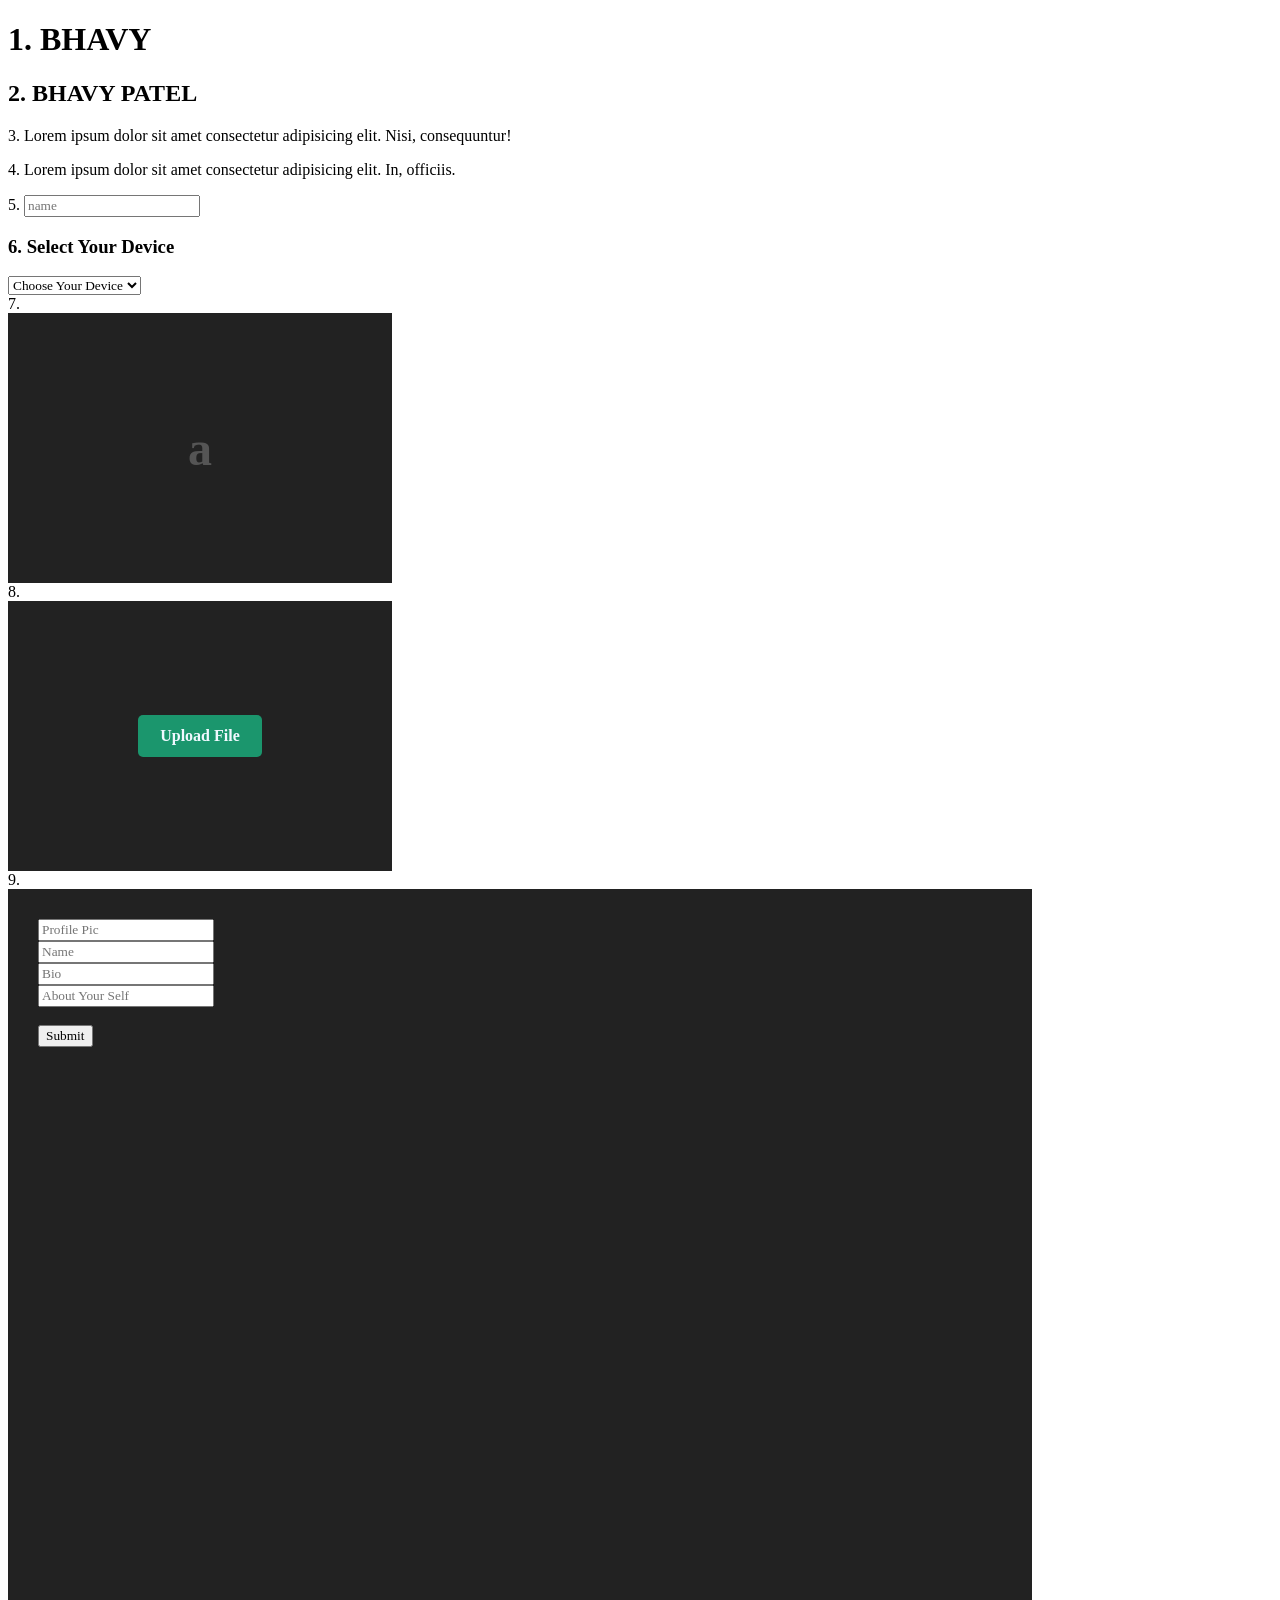
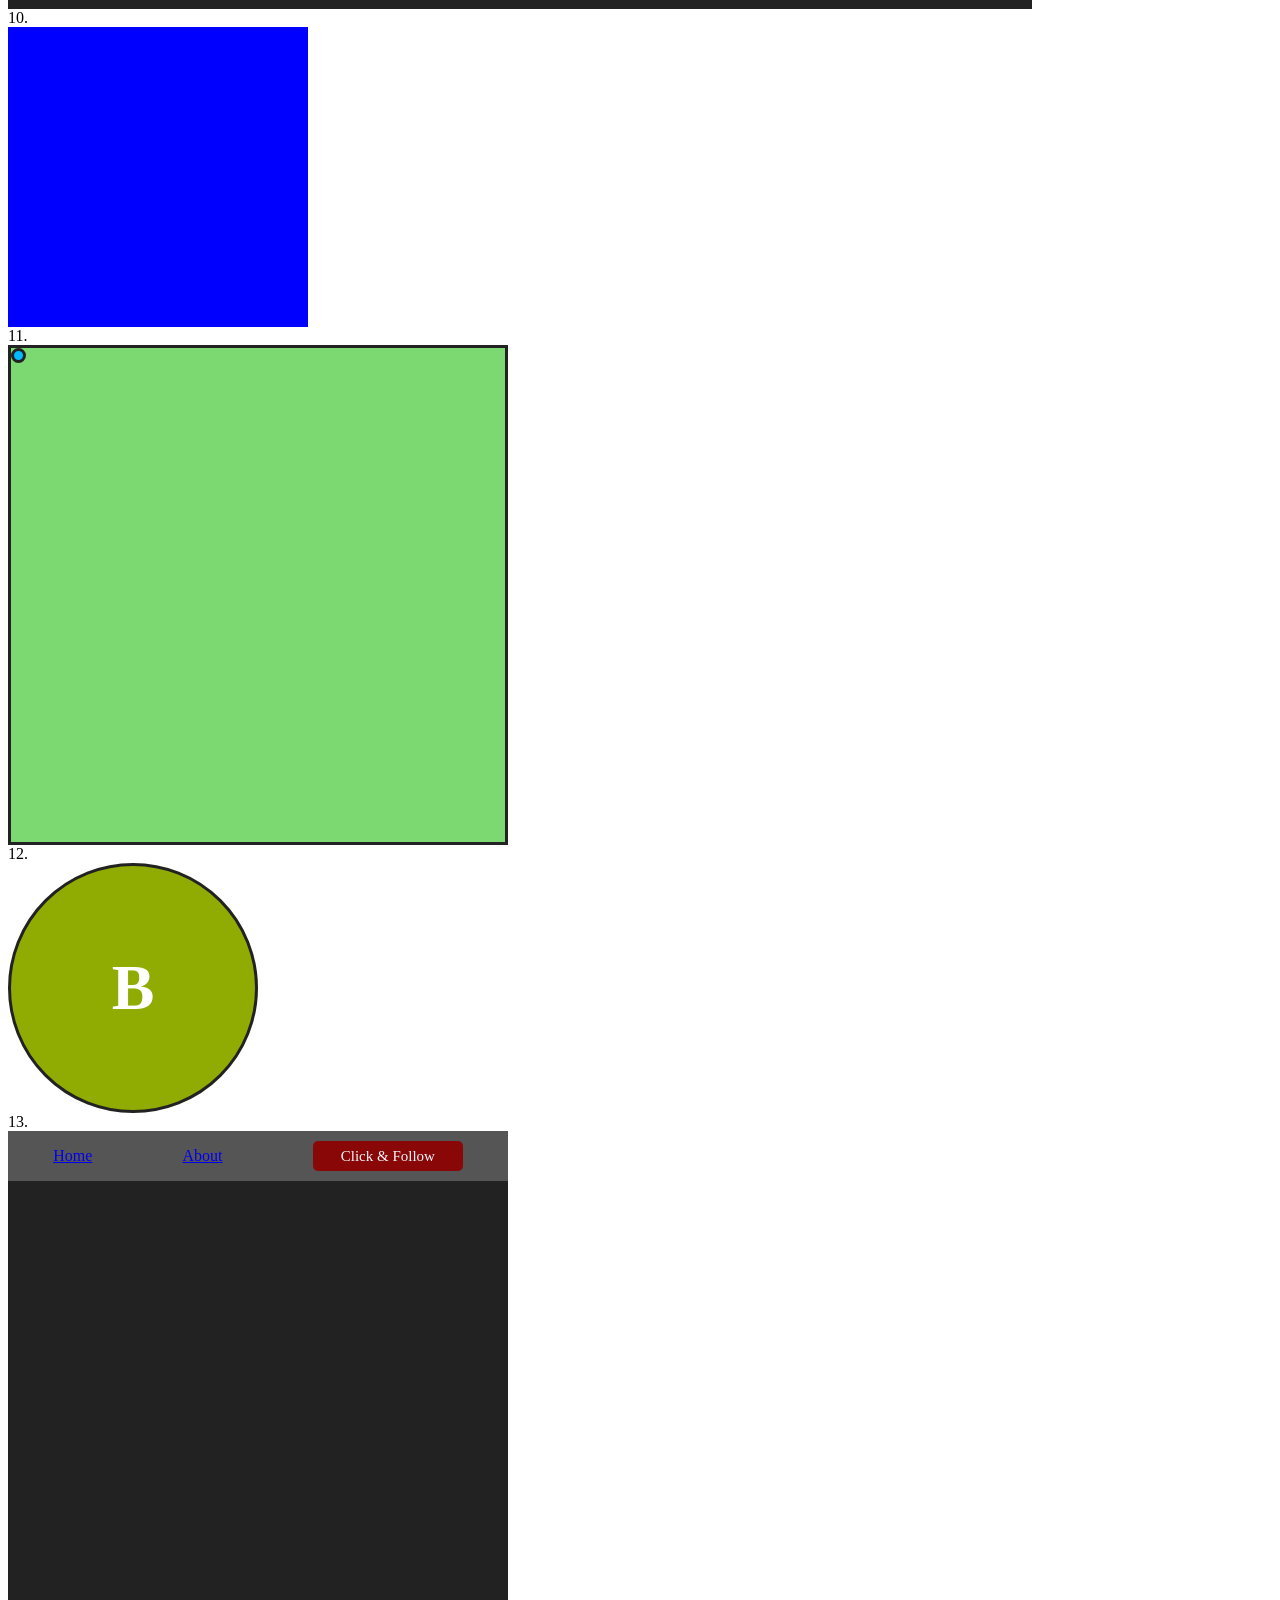
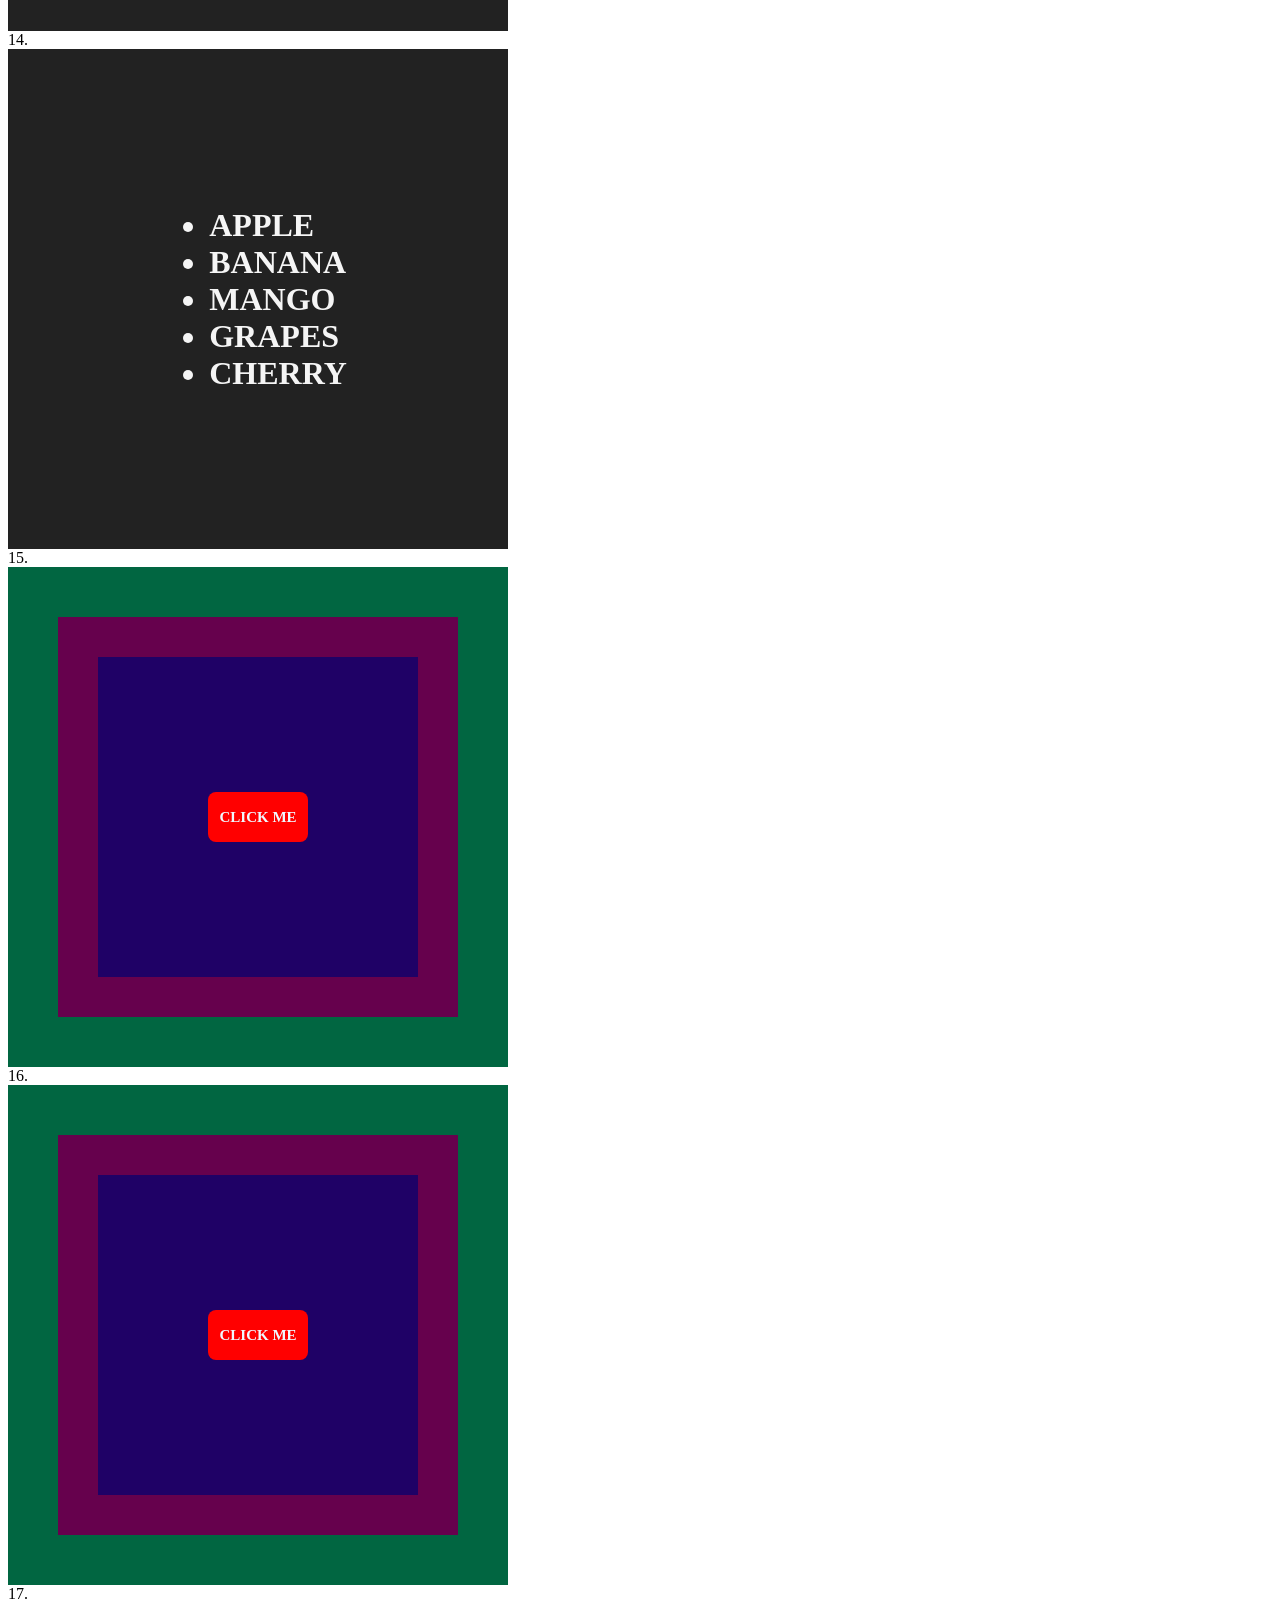
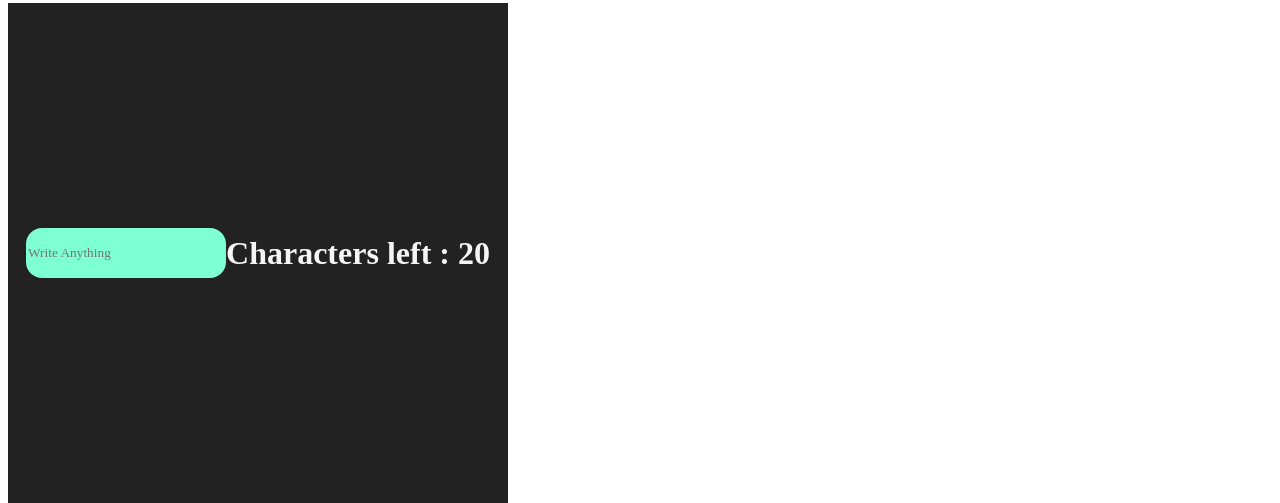
<file: LEARN JS PART 2/index.html>
<!DOCTYPE html>
<html lang="en">
<head>
    <meta charset="UTF-8">
    <meta name="viewport" content="width=device-width, initial-scale=1.0">
    <title>Document</title>

    <style>
        *{
            /* margin: 0;
            padding: 0; */
            box-sizing: border-box;
            font-family: "Gilroy";
        }
        html,body{
            width:100%;
            height:100%;

        }
        h3{ text-transform: capitalize;}

        #main{
            display: flex;
            align-items: center;
            justify-content: center;
            width: 30%;
            height: 30%;
            background-color: #222;
        }

        #main2{
            color:#555;
            font-size: 3rem;
            font-weight: 600;
            user-select: none ;
        }

        #main8{
            display: flex;
            align-items: center;
            justify-content: center;
            width: 30%;
            height: 30%;
            background-color: #222;
        }

        #input8{
            display: none;
        }

        #btn8{
            padding: 12px 22px;
            background-color: rgb(27, 150, 109);
            color: aliceblue;
            font-weight: 600;
            border-radius: 5px;
        }

        #main8 #btn8:hover{
            background-color: rgb(3, 92, 62);
        }

        #main9{
            padding: 30px;
            width: 80%;
            height: 80%;
            background-color: #222;
        }

        .card9{
            max-width: 250px;
            margin-top: 40px;
            border-radius: 10px;
            display: inline-block;
            padding: 10px;
            border: 1px solid #555;
            color: aliceblue;
        }
        .profile9{
            width: 50px;
            height: 50px;
            border-radius: 50px;
            margin-bottom: 7px;
            overflow: hidden;
            margin-bottom: 7px;
        }

        #input9{
            display: block;
        }

        .profile9 img {
            width: 100%;
            height: 100%;
            object-fit: cover;
        }

        .profile9 h5{
            margin-top: 3px;
        }

        .profile9 p{
            font-size: 12px;
            margin-top: 10px;
        }

        #main10{
            height: 300px;
            width: 300px;
            background-color: blue;
        }

        #main11{
            height: 15px;
            width: 15px;
            background-color: rgb(0, 187, 255);
            border-radius: 50%;
            transition: all cubic-bezier(0.19, 1, 0.22, 1) 0.2s;
            border: solid #222;
            position: absolute;
            pointer-events: none;
        }

        #abcd{
            height: 500px;
            width: 500px;
            border: solid #222;
            position: relative;
            background: rgb(124, 216, 112);
            overflow: hidden;
        }

        #main12{
            height: 250px;
            width: 250px;
            border-radius: 50%;
            border: solid #222;
            background: rgb(144, 172, 2);
            color: rgb(254, 255, 255);
            font-family: "Gilroy" ;
            display: flex;
            text-align: center;
            align-items: center;
            justify-content: center;
            font-size: 2rem ;
        }

        #main13{
            height: 500px;
            width: 500px;
            position: relative;
            background:#222
            
        }

        #nav13{
            height: 50px;
            width: 500px;
            background-color: #555;
            display: flex;
            align-items: center;
            justify-content: space-around;
            color: aliceblue;
        }

        #button13{
            color: aliceblue;
            background-color: rgb(138, 7, 7);
            height: 30px;
            width: 150px;
            font-size: 15px;
            align-items: center;
            border-radius: 5px;
            border: none;
        }

        #main14{
            height: 500px;
            width: 500px;
            display: flex;
            align-items: center;
            justify-content: center;
            background:#222;
            color : whitesmoke;
            font-size: 2rem;
            font-weight: 600;
            
        }

        .lt14{
            text-decoration: line-through;
        }

        .a{
            height: 500px;
            width: 500px;
            background:#016641;
            display: flex;
            align-items: center;
            justify-content: center;
        }

        .b{
            height: 80%;
            width: 80%;
            background:#66014d;
            display: flex;
            align-items: center;
            justify-content: center;
        }

        .c{
            height: 80%;
            width: 80%;
            background:#1f0166;
            display: flex;
            align-items: center;
            justify-content: center;
        }

        .button15{
            height: 50px;
            width: 100px;
            background-color: red;
            display: flex;
            align-items: center;
            justify-content: center;
            border: none;
            border-radius: 0.5rem;
            color: aliceblue;
            font-weight: 600;
            font-size: 15px;
        }

        .a16{
            height: 500px;
            width: 500px;
            background:#016641;
            display: flex;
            align-items: center;
            justify-content: center;
        }

        .b16{
            height: 80%;
            width: 80%;
            background:#66014d;
            display: flex;
            align-items: center;
            justify-content: center;
        }

        .c16{
            height: 80%;
            width: 80%;
            background:#1f0166;
            display: flex;
            align-items: center;
            justify-content: center;
        }

        .button16{
            height: 50px;
            width: 100px;
            background-color: red;
            display: flex;
            align-items: center;
            justify-content: center;
            border: none;
            border-radius: 0.5rem;
            color: aliceblue;
            font-weight: 600;
            font-size: 15px;
        }

        #main17{
            height: 500px;
            width: 500px;
            display: flex;
            align-items: center;
            justify-content: center;
            background:#222;
            color : whitesmoke;
            font-weight: 600;
            
        }

        #input17{
            height: 50px;
            width: 200px;
            border-radius: 1rem ;
            background-color: aquamarine;
            border : none;
        }

        #h117{
            font-weight: 600;
            font-size: 2rem;
        }

    </style>

</head>
<body>
    <div>
        <h1>1. BHAVY</h1> 
        <h2>2. BHAVY PATEL</h2>  
        <p >3. Lorem ipsum dolor sit amet consectetur adipisicing elit. Nisi, consequuntur!</p> 
        <p id="id2">4. Lorem ipsum dolor sit amet consectetur adipisicing elit. In, officiis.</p>
    </div>


    <div>
        <form>
            5. <input id="input5" type="text", placeholder="name">
        </form>
    </div>

    <h3 id="device">6. Select your device</h3>
    <select>
        <option selected disabled>Choose Your Device</option>
        <option value="apple">Iphone</option>
        <option value="oppo">Oppo</option>
        <option value="vivo">Vivo</option>
        <option value="samsung">Samsung</option>
    </select> <br>


    7. <div id="main">

        <h1 id="main2" >a</h1>
    </div>

    8. <div id="main8">
        <input id="input8" type="file">
        <div id="btn8">
            Upload File
        </div>
    </div>

    9. <div id="main9">
        <form id="form9">
            <input id="input9" type="text" placeholder="Profile Pic">
            <input id="input9" type="text" placeholder="Name">
            <input id="input9" type="text" placeholder="Bio">
            <input id="input9" type="text" placeholder="About Your Self"> <br>
            <input id="input9" type="submit">
        </form>
    </div>

    10. <div id="main10">

    </div>

    11. <div id="abcd">
            <div id="main11">
            </div>
    </div> 

    12. <div id="main12">
        <h1>B</h1>
    </div>
    
    13. <div id="main13">
            <div id="nav13">
                <a href="#">Home</a>
                <a href="#">About</a>
                <button id="button13">Click & Follow</button>
            </div>
    </div>
    
    14. <div id="main14">
        <ul id="ul14">
            <li>APPLE</li>
            <li>BANANA</li>
            <li>MANGO</li>
            <li>GRAPES</li>
            <li>CHERRY</li>
        </ul>
    </div>
    15. <div class="a">
        <div class="b">
            <div class="c">
                <button class="button15">CLICK ME</button>
            </div>
        </div>
    </div>

16. <div class="a16">
        <div class="b16">
            <div class="c16">
                <button class="button16">CLICK ME</button>
            </div>
        </div>
    </div>

17. <div id="main17">
        <input id="input17" type="text" placeholder="Write Anything">
        <h1 id="h117"> Characters left : <span>20</span> </h1>
</div>

    <script src="Eventhandeling.js"></script>
</body>
</html>
</file>
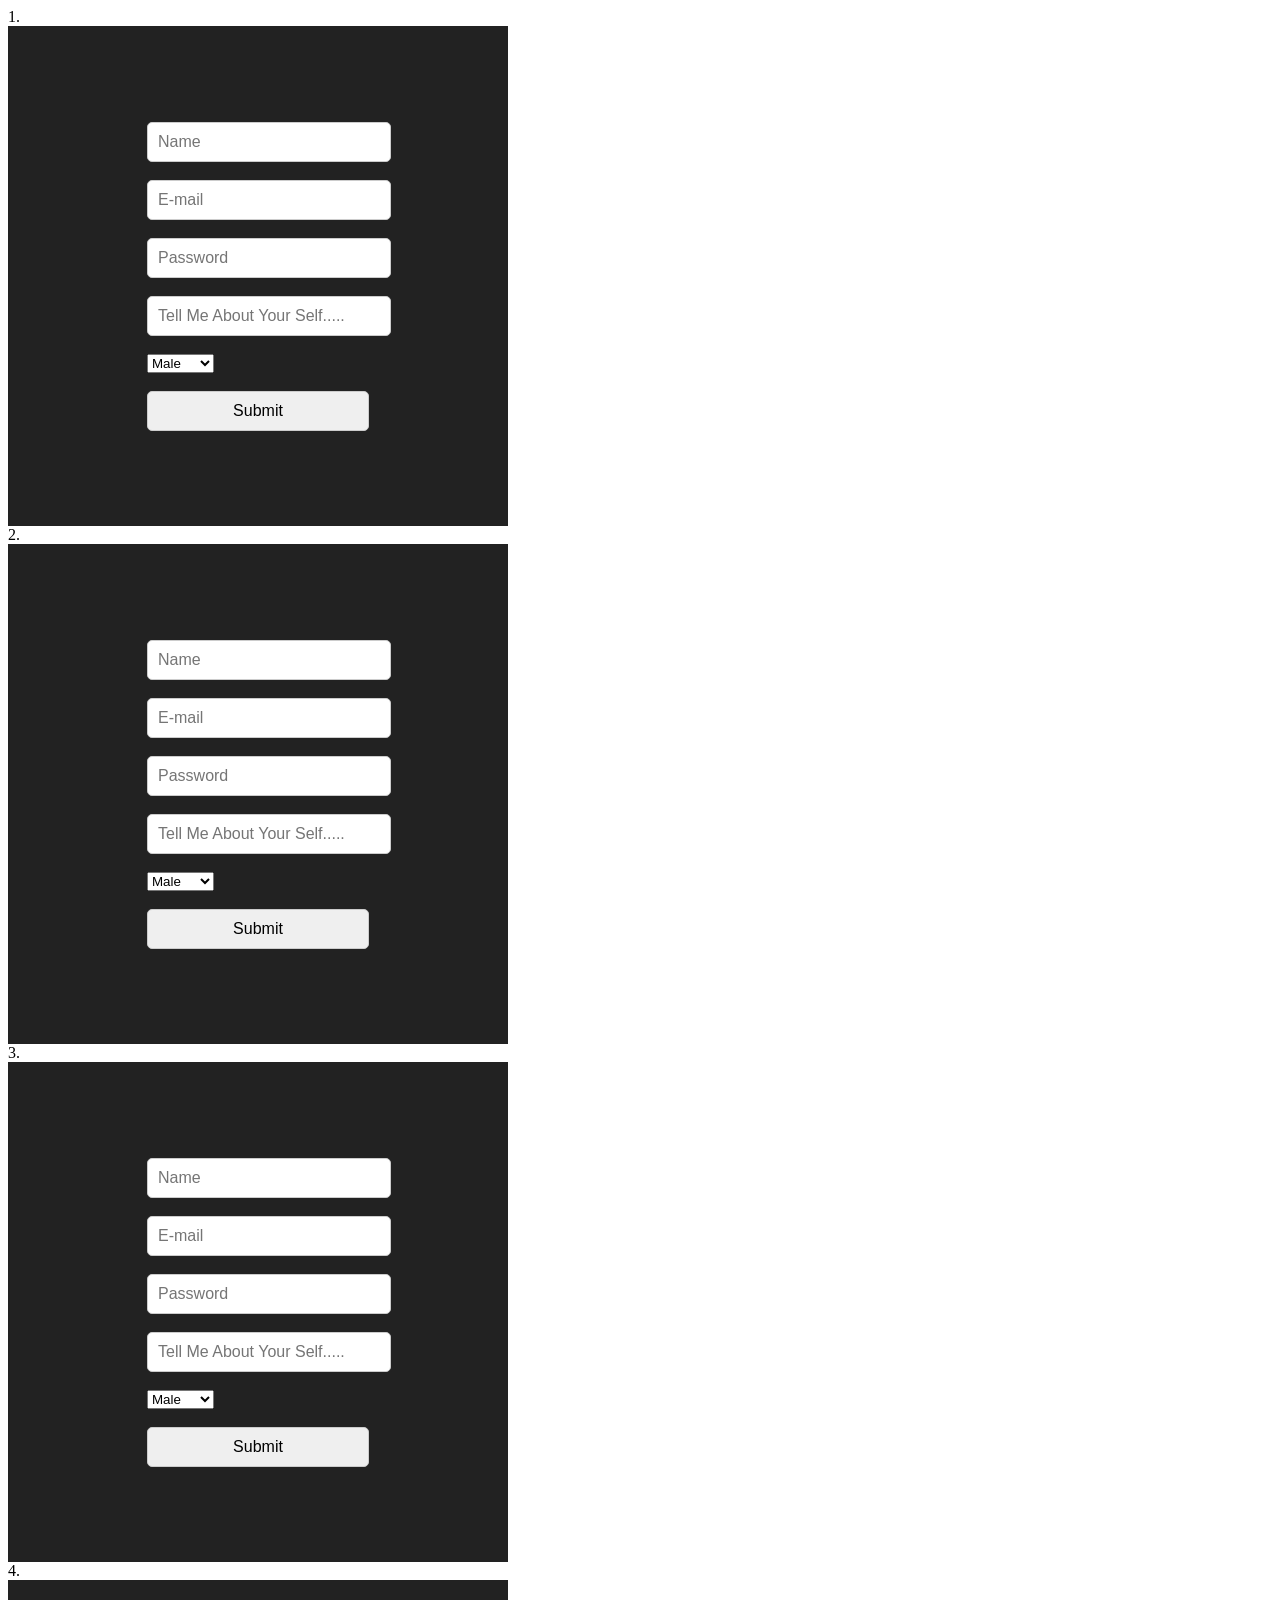
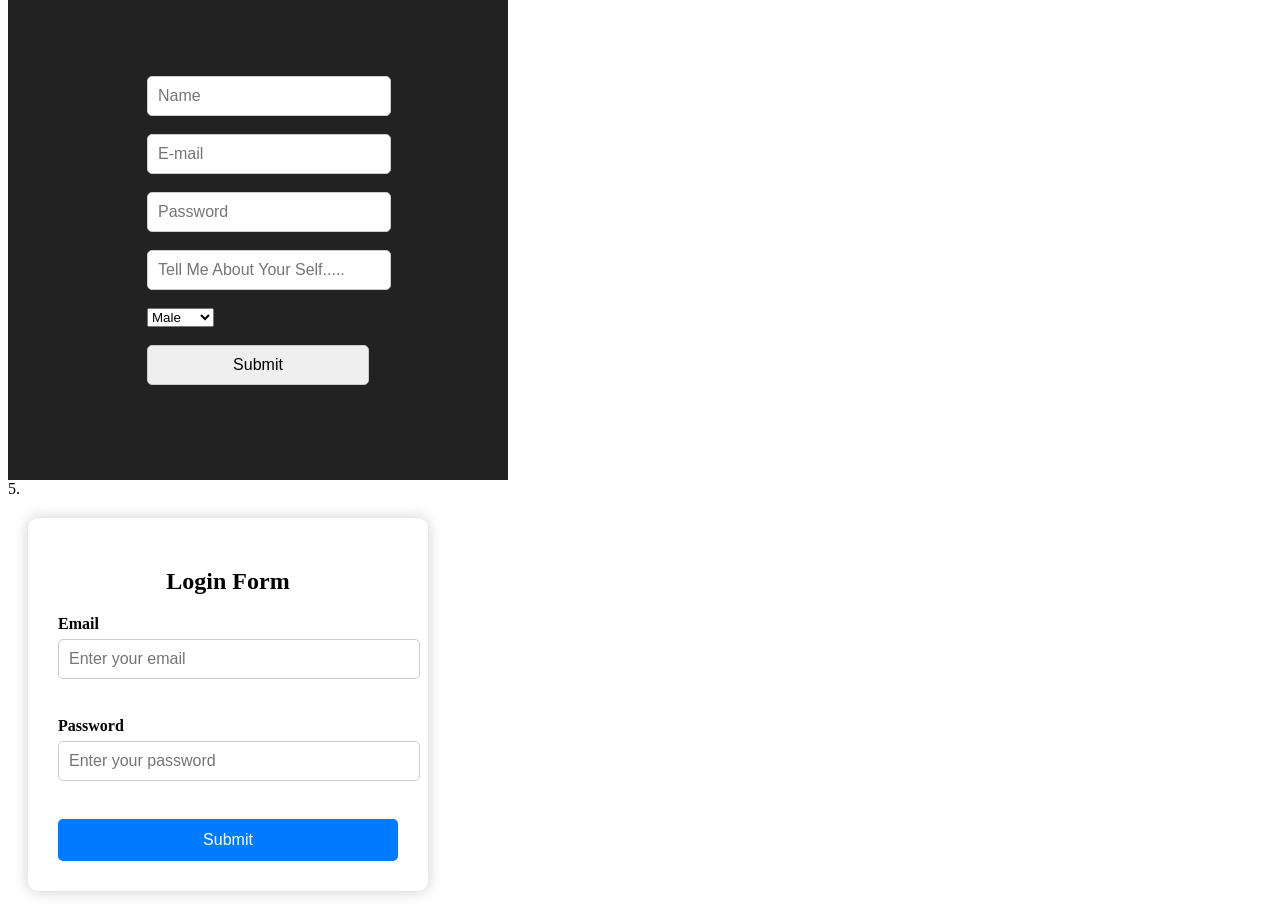
<file: LEARN JS PART 2/[3] Forms and Forms validation/index.html>
<!DOCTYPE html>
<html lang="en">
<head>
    <meta charset="UTF-8">
    <meta name="viewport" content="width=device-width, initial-scale=1.0">
    <title>Document</title>
    <style>
        
        #main1{
            background-color: #222;
            height: 500px;
            width: 500px;
            display: flex;
            justify-content: center;
            align-items: center;
            
        }

        #small1{
            color: rgb(255, 0, 0);
            font-weight: 400;
        }

        #hide1{
            display: none;
        }

        #main2{
            background-color: #222;
            height: 500px;
            width: 500px;
            display: flex;
            justify-content: center;
            align-items: center;
        }

        #main3{
            background-color: #222;
            height: 500px;
            width: 500px;
            display: flex;
            justify-content: center;
            align-items: center;
        }

        #main4{
            background-color: #222;
            height: 500px;
            width: 500px;
            display: flex;
            justify-content: center;
            align-items: center;
        }

        .main5 {
            width: 100%;
            max-width: 400px;
            padding: 20px;
        }

        #form5 {
            background: white;
            padding: 30px;
            border-radius: 10px;
            box-shadow: 0 0 15px rgba(0,0,0,0.2);
        }

        h2 {
            text-align: center;
            margin-bottom: 20px;
        }

        .input-group {
            margin-bottom: 15px;
        }

        label {
            display: block;
            margin-bottom: 6px;
            font-weight: bold;
        }

        input {
            width: 100%;
            padding: 10px;
            border: 1px solid #ccc;
            border-radius: 5px;
            font-size: 16px;
        }

        input:focus {
            outline: none;
            border-color: #007bff;
        }

        .error {
            color: red;
            font-size: 14px;
            display: block;
            margin-top: 5px;
            min-height: 18px;
        }

        button {
            width: 100%;
            padding: 12px;
            border: none;
            background: #007bff;
            color: white;
            font-size: 16px;
            border-radius: 5px;
            cursor: pointer;
        }

        button:hover {
            background: #0056b3;
        }
        

    </style>

</head>

<body>
1. <div id="main1">

    <form id="form1">

        <input id="name1" type="text" placeholder="Name">
        <div id="hide1">
            <br>
            <small id="small1"> Your Name Should Be Greator Than 2 Charactors. </small>
        </div> <br> <br>
        <input type="email" placeholder="E-mail"> <br> <br>
        <input type="password" placeholder="Password"> <br> <br>
        <input type="text" placeholder="Tell Me About Your Self....."> <br> <br>
        <select >
            <option value="male">Male</option>
            <option value="female">Female</option>
            <option value="others">Others</option>
        </select> <br> <br>
        <input type="submit">

    </form>
</div>

    2. <div id="main2">

    <form id="form2">

        <input id="name2" type="text" placeholder="Name" required minlength="3" maxlength="10"><br> <br>
        <input type="email" placeholder="E-mail"> <br> <br>
        <input type="password" placeholder="Password"> <br> <br>
        <input type="text" placeholder="Tell Me About Your Self....."> <br> <br>
        <select >
            <option value="male">Male</option>
            <option value="female">Female</option>
            <option value="others">Others</option>
        </select> <br> <br>
        <input type="submit">

    </form>
</div>

3. <div id="main3">

    <form id="form3">
        <input pattern="[a-z]{3,8}" required id="name3" type="text" placeholder="Name" ><br> <br>
        <input type="email" placeholder="E-mail"> <br> <br>
        <input type="password" placeholder="Password"> <br> <br>
        <input type="text" placeholder="Tell Me About Your Self....."> <br> <br>
        <select >
            <option value="male">Male</option>
            <option value="female">Female</option>
            <option value="others">Others</option>
        </select> <br> <br>
        <input type="submit">
    </form>
</div>

4. <div id="main4">

    <form id="form4">
        <input id="name4" type="text" placeholder="Name" ><br> <br>
        <input id="email4" type="email" placeholder="E-mail"> <br> <br>
        <input type="password" placeholder="Password"> <br> <br>
        <input type="text" placeholder="Tell Me About Your Self....."> <br> <br>
        <select >
            <option value="male">Male</option>
            <option value="female">Female</option>
            <option value="others">Others</option>
        </select> <br> <br>
        <input type="submit">
    </form>
</div>

5. <div class="main5">
        <form id="form5">

            <h2>Login Form</h2>

            <div class="input-group">
                <label for="email">Email</label>
                <input
                    type="text"
                    id="email5"
                    placeholder="Enter your email"
                >
                <small class="error" id="emailError5"></small>
            </div>

            <div class="input-group">
                <label for="password">Password</label>
                <input
                    type="password"
                    id="password5"
                    placeholder="Enter your password"
                >
                <small class="error" id="passwordError5"></small>
            </div>

            <button type="submit">Submit</button>

        </form>
        
        <div id="resultmsg5"></div>

    </div>


    <script src="Formsvalidation.js"></script>
</body>
</html>
</file>
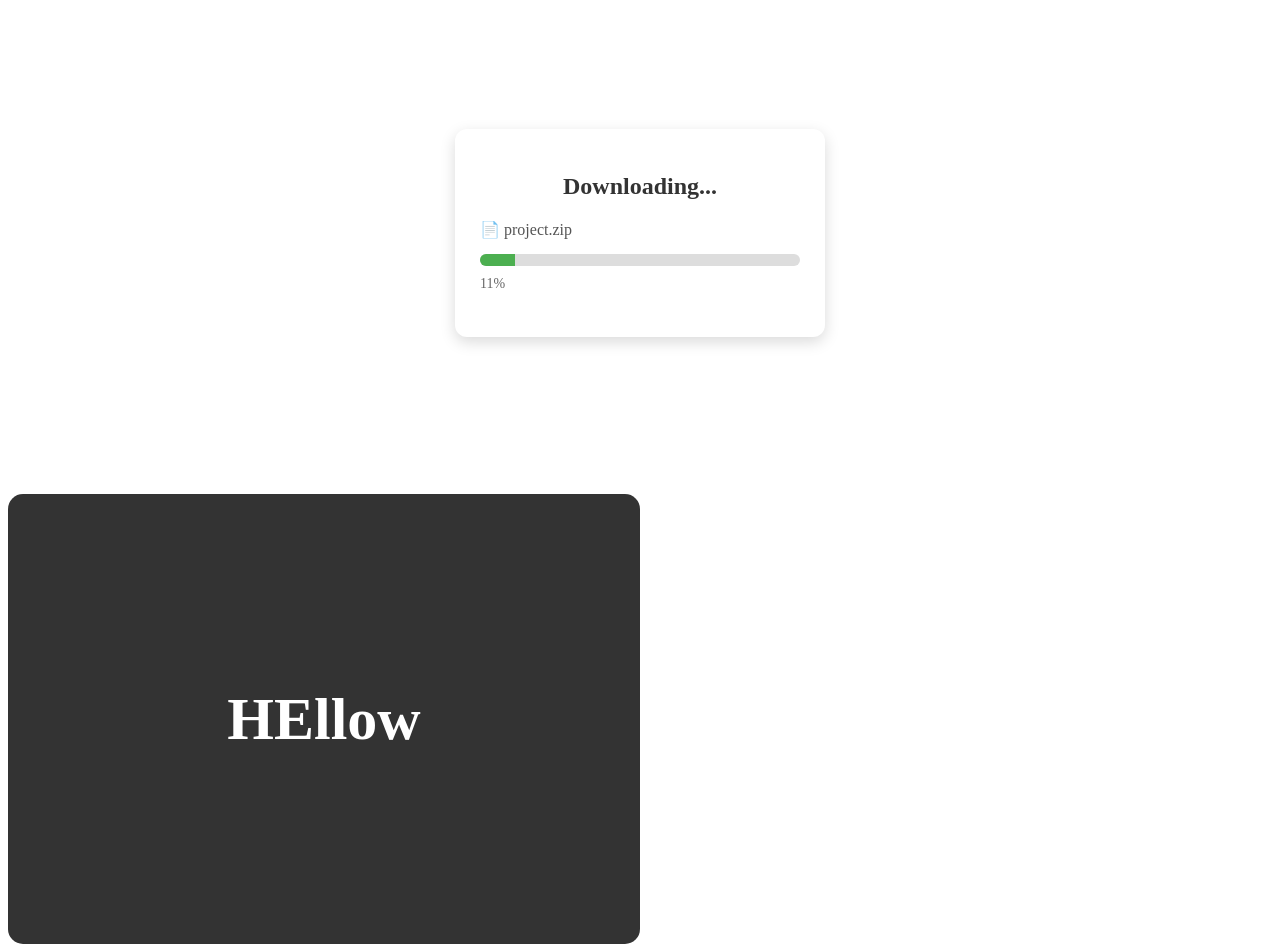
<file: LEARN JS PART 2/[4] Timers and Intervals/index.html>
<!DOCTYPE html>
<html lang="en">
<head>
<meta charset="UTF-8">
<meta name="viewport" content="width=device-width, initial-scale=1.0">
<title>Download UI</title>

<style>

.main1{
    display: flex;
    justify-content: center;
    align-items: center;
    height: 50vh;
}
.card{
    width:320px;
    background:#fff;
    padding:25px;
    border-radius:12px;
    box-shadow:0 5px 15px rgba(0,0,0,0.15);
}

h2{
    text-align:center;
    margin-bottom:20px;
    color:#333;
}

.file-name{
    font-size:16px;
    margin-bottom:15px;
    color:#555;
}

.progress-box{
    width:100%;
    height:12px;
    background:#ddd;
    border-radius:20px;
    overflow:hidden;
    margin-bottom:10px;
}

.progress{
    width:0%;
    height:100%;
    background:#4CAF50;
}

.info{
    display:flex;
    justify-content:space-between;
    font-size:14px;
    color:#666;
    margin-bottom:20px;
}

.main2{
    background-color: #333;
    display: flex;
    justify-content: center;
    align-items: center;
    color: #fff;
    border-radius: 15px;
    height: 50vh;
    width: 50%;
    font-family: gilroy ;
    font-weight: 600;
    font-size: 60px;
}

</style>

</head>
<body>
<div class="main1">

<div class="card">

    <h2 class="card-title">Downloading...</h2>

    <div class="file-name">
        📄 project.zip
    </div>

    <div class="progress-box">
        <div class="progress"></div>
    </div>

    <div class="info">
        <span class="percentage">0%</span>   
    </div>


</div> 

</div>


</br> </br><div class="main2">HEllow</div>


<script src="script.js"></script>
</body>
</html>
</file>
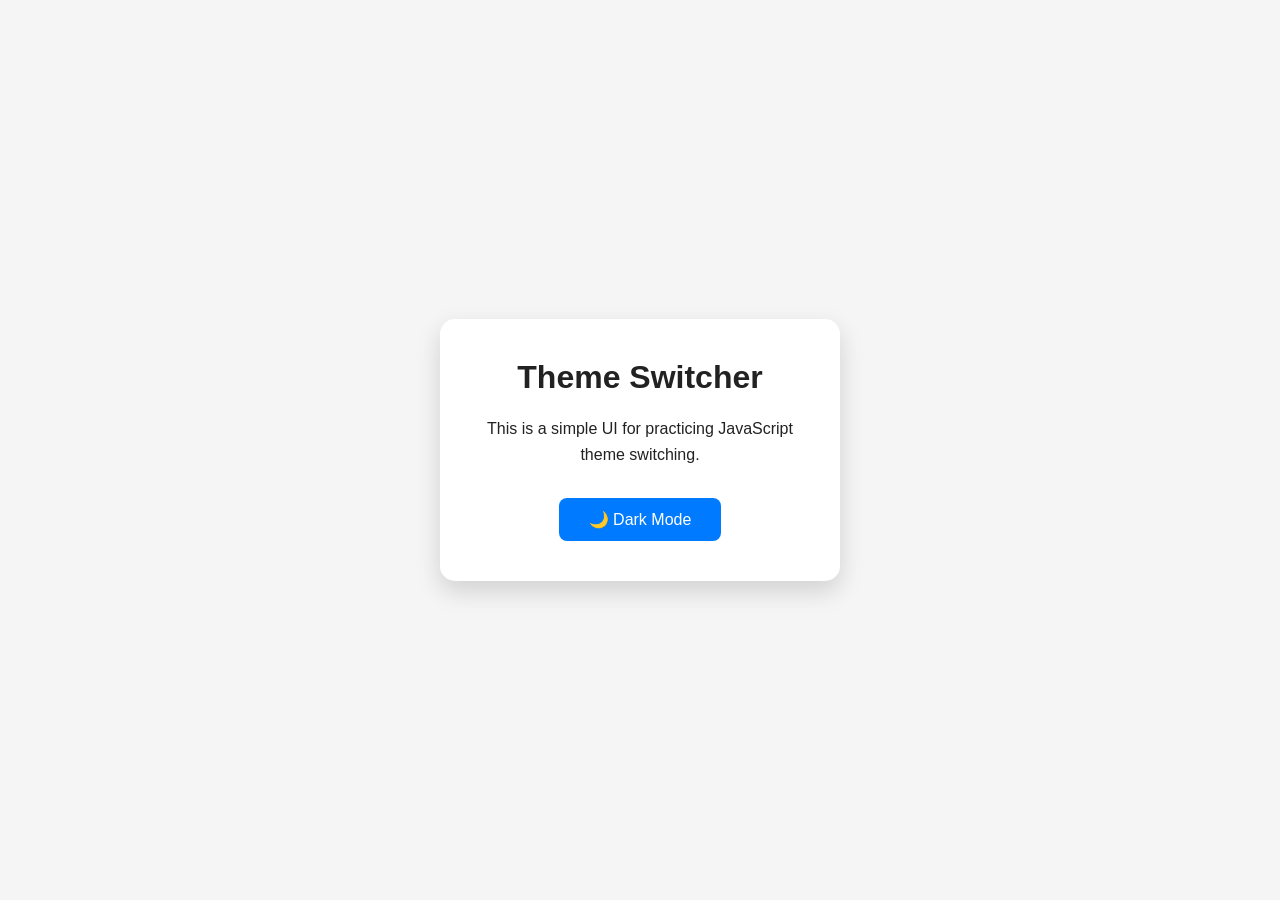
<file: LEARN JS PART 2/[5] LocalStorage, SessionStorage, and Cookies/index.html>
<!DOCTYPE html>
<html lang="en">
<head>
    <meta charset="UTF-8">
    <meta name="viewport" content="width=device-width, initial-scale=1.0">
    <title>Dark & Light Theme</title>
    <link rel="stylesheet" href="style.css">
</head>
<body>

    <div class="container">
        <h1>Theme Switcher</h1>
        <p>
            This is a simple UI for practicing JavaScript theme switching.
        </p>

        <button id="themeBtn">
            🌙 Dark Mode
        </button>
    </div>

    <!-- JavaScript File -->
    <script src="script.js"></script>

</body>
</html>
</file>
<file: LEARN JS PART 2/[5] LocalStorage, SessionStorage, and Cookies/style.css>
*{
    margin: 0;
    padding: 0;
    box-sizing: border-box;
    font-family: Arial, Helvetica, sans-serif;
}

body{
    background: #f5f5f5;
    color: #222;
    height: 100vh;
    display: flex;
    justify-content: center;
    align-items: center;
    transition: 0.4s;
}

.container{
    width: 400px;
    text-align: center;
    padding: 40px;
    border-radius: 15px;
    background: white;
    box-shadow: 0 10px 25px rgba(0,0,0,0.15);
    transition: 0.4s;
}

h1{
    margin-bottom: 20px;
}

p{
    margin-bottom: 30px;
    line-height: 1.6;
}

button{
    padding: 12px 30px;
    border: none;
    border-radius: 8px;
    cursor: pointer;
    background: #007bff;
    color: white;
    font-size: 16px;
    transition: 0.3s;
}

button:hover{
    background: #0056d2;
}

/* ----------------- */
/* Dark Theme */
/* ----------------- */

body.dark{
    background: #121212;
    color: #fff;
}

body.dark .container{
    background: #1f1f1f;
    box-shadow: 0 10px 25px rgba(255,255,255,0.08);
}

body.dark button{
    background: #ff9800;
}

body.dark button:hover{
    background: #e68900;
}
</file>
